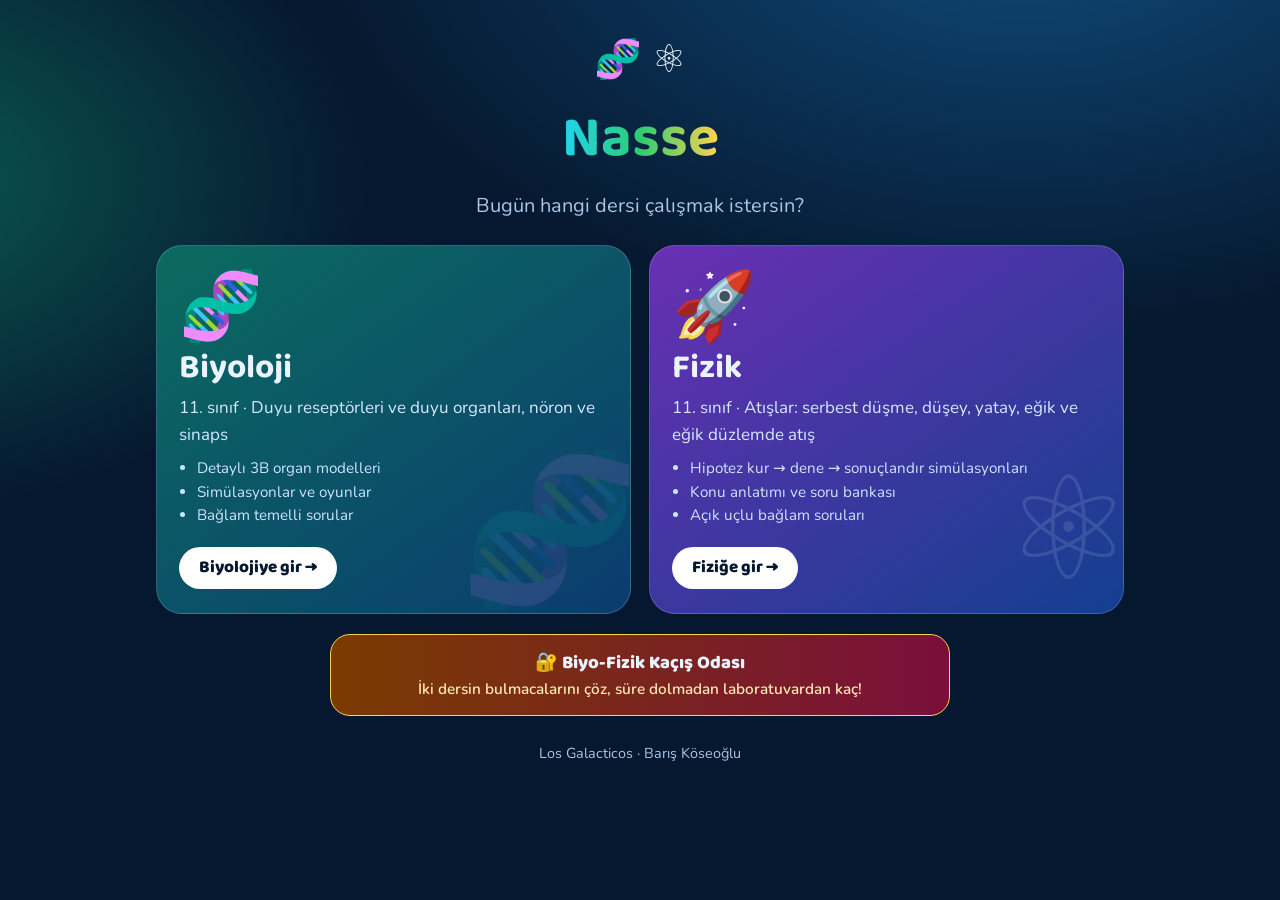
<file: index.html>
<!DOCTYPE html>
<html lang="tr">
<head>
<meta charset="utf-8">
<meta name="viewport" content="width=device-width, initial-scale=1, viewport-fit=cover">
<meta name="theme-color" content="#06182f">
<meta name="description" content="Nasse: 11. sınıf Biyoloji ve Fizik. 3B modeller, simülasyonlar, oyunlar ve kaçış odası.">
<title>Nasse · Biyoloji ve Fizik</title>
<link href="https://fonts.googleapis.com/css2?family=Baloo+2:wght@500;700;800&family=Nunito:wght@400;600;700;800&display=swap" rel="stylesheet">
<link rel="stylesheet" href="style.css">
<style>
.pick{max-width:1000px;margin:0 auto;padding:30px 16px 40px;text-align:center}
.pick h1{font-size:clamp(2.2rem,7vw,3.6rem);margin:.1em 0}.pick h1 b{background:linear-gradient(90deg,var(--cyan),var(--green),var(--gold));-webkit-background-clip:text;color:transparent}
.pick .q{font-size:1.25rem;color:var(--mut);margin:.2em 0 1.2em}
.cards2{display:grid;grid-template-columns:repeat(auto-fit,minmax(290px,1fr));gap:18px}
.big{position:relative;display:block;text-decoration:none;color:var(--txt);border-radius:26px;padding:28px 22px 24px;border:1px solid var(--line);overflow:hidden;transition:.2s;text-align:left;min-height:300px}
.big:hover{transform:translateY(-6px) scale(1.01)}
.big .ic{font-size:4.2rem;line-height:1}.big h2{font-size:2.1rem;margin:.2em 0}.big p{margin:.3em 0;color:#d6e8ff}
.big ul{padding-left:18px;margin:.6em 0;color:#cfe3ff;font-size:.95rem}
.big .go{display:inline-block;margin-top:10px;background:#fff;color:#06182f;border-radius:99px;padding:8px 20px;font-family:'Baloo 2';font-weight:800}
.bio{background:linear-gradient(145deg,#0b6b5f,#0b3c6f)}.fiz{background:linear-gradient(145deg,#6a2fb3,#133f8f)}
.big:after{content:attr(data-bg);position:absolute;right:-10px;bottom:-30px;font-size:9rem;opacity:.12}
.esc{display:block;margin:20px auto 0;max-width:620px;text-decoration:none;color:var(--txt);background:linear-gradient(90deg,#7a3b00,#7a0f3b);border:1px solid var(--gold);border-radius:20px;padding:14px 20px;font-weight:800;font-family:'Baloo 2';font-size:1.15rem}
.esc small{display:block;font-family:Nunito;font-weight:600;color:#ffe9b5}
.credit2{margin-top:26px;color:var(--mut);font-size:.9rem}
</style>
</head>
<body>
<main class="pick">
  <div style="font-size:2.4rem">🧬 ⚛️</div>
  <h1><b>Nasse</b></h1>
  <p class="q">Bugün hangi dersi çalışmak istersin?</p>
  <div class="cards2">
    <a class="big bio" href="biyoloji.html" data-bg="🧬">
      <div class="ic">🧬</div><h2>Biyoloji</h2>
      <p>11. sınıf · Duyu reseptörleri ve duyu organları, nöron ve sinaps</p>
      <ul><li>Detaylı 3B organ modelleri</li><li>Simülasyonlar ve oyunlar</li><li>Bağlam temelli sorular</li></ul>
      <span class="go">Biyolojiye gir →</span>
    </a>
    <a class="big fiz" href="fizik.html" data-bg="⚛️">
      <div class="ic">🚀</div><h2>Fizik</h2>
      <p>11. sınıf · Atışlar: serbest düşme, düşey, yatay, eğik ve eğik düzlemde atış</p>
      <ul><li>Hipotez kur → dene → sonuçlandır simülasyonları</li><li>Konu anlatımı ve soru bankası</li><li>Açık uçlu bağlam soruları</li></ul>
      <span class="go">Fiziğe gir →</span>
    </a>
  </div>
  <a class="esc" href="escape.html">🔐 Biyo-Fizik Kaçış Odası <small>İki dersin bulmacalarını çöz, süre dolmadan laboratuvardan kaç!</small></a>
  <div class="credit2">Los Galacticos · Barış Köseoğlu</div>
</main>
</body>
</html>
</file>
<file: style.css>
:root{--navy:#06182f;--navy2:#0b2a4f;--blue:#1e90ff;--cyan:#22d3ee;--green:#2ecc71;--gold:#ffd34d;--card:rgba(255,255,255,.07);--line:rgba(255,255,255,.16);--txt:#eaf4ff;--mut:#a9c6e6}
*{box-sizing:border-box;-webkit-tap-highlight-color:transparent}
html{scroll-behavior:smooth}
body{margin:0;font-family:'Nunito',system-ui,sans-serif;font-size:17px;line-height:1.55;color:var(--txt);background:radial-gradient(1200px 700px at 80% -10%,#0f4a7a 0,transparent 60%),radial-gradient(900px 600px at -10% 20%,#0a5b53 0,transparent 55%),var(--navy);min-height:100vh;padding-bottom:env(safe-area-inset-bottom)}
h1,h2,h3,h4,.btn,.tab,nav a,.badge,.chip{font-family:'Baloo 2','Nunito',sans-serif}
h2{font-size:1.9rem;margin:.3em 0 .1em;line-height:1.2}h3{margin:1.2em 0 .4em}h4{margin:.9em 0 .2em;color:var(--cyan)}
a{color:var(--cyan)}
header{position:sticky;top:0;z-index:30;background:rgba(6,24,47,.88);backdrop-filter:blur(10px);border-bottom:1px solid var(--line);padding-top:env(safe-area-inset-top)}
.hbar{max-width:1100px;margin:auto;display:flex;align-items:center;gap:10px;padding:8px 14px;flex-wrap:wrap}
.logo{font-family:'Baloo 2';font-weight:800;font-size:1.3rem;text-decoration:none;color:#fff;display:flex;gap:6px;align-items:center}
.logo b{background:linear-gradient(90deg,var(--cyan),var(--green));-webkit-background-clip:text;color:transparent}
nav{display:flex;gap:4px;flex:1;overflow-x:auto;scrollbar-width:none}
nav a{white-space:nowrap;text-decoration:none;color:var(--mut);padding:5px 11px;border-radius:999px;font-weight:700;font-size:.95rem}
nav a.on,nav a:hover{background:linear-gradient(90deg,var(--blue),var(--green));color:#fff}
.hud{display:flex;gap:8px;align-items:center;font-weight:800;font-size:.9rem}
.hud span{background:var(--card);border:1px solid var(--line);padding:2px 9px;border-radius:999px}
.xpbar{height:4px;background:rgba(255,255,255,.1)}.xpbar i{display:block;height:100%;width:0;background:linear-gradient(90deg,var(--cyan),var(--green));transition:width .6s}
#loginBtn{font-family:'Baloo 2';border:1px solid var(--line);background:var(--card);color:#fff;border-radius:999px;padding:3px 12px;cursor:pointer}
main{max-width:1100px;margin:auto;padding:16px 14px 60px}
.sub{color:var(--mut);margin-top:0}
.hero{text-align:center;padding:26px 10px 18px;position:relative}
.hero h1{font-size:clamp(2.4rem,9vw,4.4rem);margin:.1em 0;background:linear-gradient(90deg,#7dd3fc,#34d399,#7dd3fc);background-size:200%;-webkit-background-clip:text;color:transparent;animation:flow 6s linear infinite}
@keyframes flow{to{background-position:200%}}
.orbit{font-size:2rem;display:flex;gap:14px;justify-content:center;flex-wrap:wrap}.orbit span{animation:bob 3s ease-in-out infinite}
.orbit span:nth-child(2n){animation-delay:.5s}.orbit span:nth-child(3n){animation-delay:1s}
@keyframes bob{50%{transform:translateY(-9px) scale(1.12)}}
.kaz{max-width:760px;margin:.6em auto;color:var(--mut);font-size:.95rem}
.credit{display:inline-block;margin:6px 0 14px;font-size:.85rem;letter-spacing:.14em;text-transform:uppercase;color:var(--gold);font-weight:800}
.btn{display:inline-block;border:0;cursor:pointer;color:#fff;text-decoration:none;font-weight:800;font-size:1rem;padding:9px 18px;border-radius:14px;background:linear-gradient(135deg,var(--blue),#14b8a6);box-shadow:0 4px 14px rgba(0,120,255,.3);transition:transform .15s}
.btn:hover{transform:translateY(-2px)}.btn:active{transform:scale(.96)}
.btn.alt{background:linear-gradient(135deg,#059669,#0ea5e9)}.btn.ghost{background:var(--card);border:1px solid var(--line);box-shadow:none}
.btn.big{font-size:1.25rem;padding:13px 28px;animation:pulse 2.2s infinite}
@keyframes pulse{50%{box-shadow:0 0 0 10px rgba(34,211,238,.12)}}
.dbtn{background:linear-gradient(135deg,#2563eb,#38bdf8)}.ybtn{background:linear-gradient(135deg,#f59e0b,#fb7185)}
.btns{display:flex;gap:10px;flex-wrap:wrap;margin:10px 0;align-items:center}
.grid{display:grid;grid-template-columns:repeat(auto-fill,minmax(210px,1fr));gap:12px;margin:14px 0}
.tile{display:block;text-decoration:none;color:var(--txt);background:var(--card);border:1px solid var(--line);border-radius:18px;padding:14px;transition:.2s;animation:pop .5s both}
.tile:hover{transform:translateY(-4px);border-color:var(--cyan);box-shadow:0 8px 24px rgba(34,211,238,.15)}
@keyframes pop{from{opacity:0;transform:translateY(12px)}}
.ti{font-size:2rem}.tile b{display:block;font-family:'Baloo 2';font-size:1.1rem;line-height:1.2}.tile small{color:var(--mut)}
.pbar{height:7px;background:rgba(255,255,255,.12);border-radius:9px;margin:8px 0 4px;overflow:hidden}.pbar i{display:block;height:100%;background:linear-gradient(90deg,var(--cyan),var(--green))}
.badges{display:flex;gap:10px;flex-wrap:wrap}.badge{padding:6px 12px;border-radius:14px;background:var(--card);border:1px dashed var(--line);opacity:.45;filter:grayscale(1)}
.badge.on{opacity:1;filter:none;border:1px solid var(--gold);box-shadow:0 0 14px rgba(255,211,77,.25)}.badge span{margin-right:6px}
.sec{background:var(--card);border:1px solid var(--line);border-radius:18px;padding:6px 16px;margin:14px 0}
.back{display:inline-block;margin-bottom:6px;text-decoration:none;font-weight:800}
.topic{background:var(--card);border:1px solid var(--line);border-radius:22px;padding:6px 18px 18px;margin:8px 0}
.code{display:inline-block;background:var(--blue);padding:1px 10px;border-radius:99px;font-weight:800;font-size:.8rem}
.step{border-left:5px solid var(--cyan);background:rgba(255,255,255,.05);border-radius:0 16px 16px 0;padding:6px 14px 10px;margin:14px 0;animation:pop .5s both}
.s1{border-color:#ffd34d}.s2{border-color:var(--cyan)}.s3{border-color:var(--green)}.s4{border-color:#fb7185}.s5{border-color:#a78bfa}
.step h4{margin-top:.4em}
.flow{display:flex;flex-wrap:wrap;gap:6px;align-items:center;margin:12px 0}.chip{background:linear-gradient(135deg,#1d4ed8,#0d9488);padding:5px 13px;border-radius:99px;font-weight:700;animation:pop .6s both}.arr{color:var(--gold);font-style:normal}
.tbl{width:100%;border-collapse:collapse;margin:10px 0;font-size:.95rem;display:block;overflow-x:auto}
.tbl th{background:rgba(30,144,255,.35);text-align:left}.tbl td,.tbl th{padding:7px 10px;border:1px solid var(--line);vertical-align:top}
.tbl tr.ok td{background:rgba(46,204,113,.18)}.tbl tr.bad td{background:rgba(255,90,110,.18)}
.callout{background:rgba(255,211,77,.12);border:1px solid var(--gold);border-radius:14px;padding:10px 14px;margin:10px 0}
.nav2{display:flex;justify-content:space-between;margin-top:14px}
.qbox{background:rgba(0,0,0,.22);border:1px solid var(--line);border-radius:16px;padding:12px 14px;margin:8px 0}.qt{font-weight:800;margin-bottom:8px}
.opts{display:grid;gap:8px}.opt{text-align:left;background:var(--card);color:var(--txt);border:1px solid var(--line);border-radius:12px;padding:9px 12px;font:inherit;cursor:pointer;transition:.15s}
.opt b{display:inline-block;width:24px;height:24px;line-height:24px;text-align:center;background:var(--blue);border-radius:50%;margin-right:8px;font-size:.85rem}
.opt:hover:not(:disabled){border-color:var(--cyan);transform:translateX(3px)}.opt.ok{background:rgba(46,204,113,.3);border-color:var(--green)}.opt.bad{background:rgba(255,90,110,.3);border-color:#ff5a6e}
.result{border-radius:12px;padding:8px 12px;margin:8px 0;animation:pop .3s both}.result.good{background:rgba(46,204,113,.18);border:1px solid var(--green)}.result.warn{background:rgba(255,180,60,.15);border:1px solid #ffb43c}
.task,.obs{background:rgba(34,211,238,.1);border:1px solid var(--cyan);border-radius:16px;padding:6px 14px;margin:12px 0}.task p{margin:.2em 0 .6em}.obs{border-color:var(--green);background:rgba(46,204,113,.08)}
.tabs{display:flex;gap:6px;flex-wrap:wrap;margin:10px 0}.tab{text-decoration:none;color:var(--txt);background:var(--card);border:1px solid var(--line);padding:5px 14px;border-radius:99px;font-weight:700}.tab.on{background:linear-gradient(90deg,var(--blue),var(--green))}
.v3d{border-radius:20px;overflow:hidden;border:1px solid var(--line);background:radial-gradient(circle at 50% 40%,#12467a,#071b34);min-height:320px}
.v3d canvas{display:block;width:100%!important}
.chips{display:flex;gap:6px;flex-wrap:wrap;margin:8px 0}.chip2{background:var(--card);border:1px solid var(--line);padding:4px 12px;border-radius:99px;cursor:pointer;font-weight:700;font-size:.9rem}.chip2.on,.chip2:hover{background:var(--blue);border-color:var(--cyan)}
.info{background:rgba(0,0,0,.25);border:1px solid var(--cyan);border-radius:16px;padding:10px 14px;margin:8px 0;min-height:80px}.info b{font-family:'Baloo 2';font-size:1.2rem;color:var(--gold)}
.tagp{display:inline-block;margin-left:8px;background:var(--green);color:#04210f;border-radius:99px;padding:0 10px;font-size:.78rem;font-weight:800}
.simbox canvas{width:100%;border-radius:16px;background:rgba(0,0,0,.28);border:1px solid var(--line);display:block}
.ctl{display:flex;gap:10px;flex-wrap:wrap;align-items:center;margin:10px 0}.seg{display:flex;gap:10px;flex-wrap:wrap}.seg label,.chk{background:var(--card);border:1px solid var(--line);border-radius:99px;padding:4px 12px;cursor:pointer}
.sl{display:flex;flex-direction:column;gap:2px;min-width:230px;font-weight:700}input[type=range]{width:100%;accent-color:var(--cyan)}
.readout{margin:8px 0;padding:8px 12px;background:rgba(0,0,0,.25);border-radius:12px;font-weight:700}
.legend{font-size:.88rem;color:var(--mut)}.lg{display:inline-block;width:14px;height:14px;border-radius:4px;margin:0 4px 0 10px;vertical-align:middle}.l1{background:#2a6fdb}.l2{background:#e5484d}.l3{background:#f59e0b}
select,input[type=text]{font:inherit;color:var(--txt);background:#0b2a4f;border:1px solid var(--line);border-radius:10px;padding:6px 8px;max-width:100%}
select.ok,input.ok{border-color:var(--green);background:#0c4a3a}select.bad,input.bad{border-color:#ff5a6e;background:#4b1424}
.game{margin:8px 0}.trail{color:var(--mut);margin:6px 0}.trail .ok{color:#6ee7a0}.trail .bad{color:#ff8da1}
.stmt{background:rgba(0,0,0,.25);border:1px solid var(--cyan);border-radius:16px;padding:16px;font-size:1.2rem;font-weight:800;margin:10px 0}
.why{padding-left:0;list-style:none}.why li{padding:8px 12px;margin:6px 0;border-radius:12px}.why li.ok{background:rgba(46,204,113,.14)}.why li.bad{background:rgba(255,90,110,.14)}
.nsvg{width:100%;max-width:700px;background:rgba(0,0,0,.2);border-radius:16px;border:1px solid var(--line);display:block}
.grid7{display:grid;grid-template-columns:repeat(auto-fill,minmax(210px,1fr));gap:8px;margin:10px 0}.lab{display:flex;gap:6px;align-items:center}
.cards3{display:grid;grid-template-columns:repeat(auto-fit,minmax(220px,1fr));gap:10px}.mini{background:var(--card);border:1px solid var(--line);border-radius:16px;padding:8px 14px}.mini label{display:block;margin:6px 0}
.btcard{background:var(--card);border:1px solid var(--line);border-radius:20px;padding:12px 16px;margin:14px 0;animation:pop .4s both}
.bt-h{display:flex;gap:8px;font-size:1.1rem;font-family:'Baloo 2'}.ctx{background:rgba(0,0,0,.22);border-left:4px solid var(--gold);padding:2px 14px;border-radius:0 12px 12px 0}
.fld{display:block;margin:8px 0;font-weight:700}.fld input{display:block;width:100%;margin-top:3px}
.prog{color:var(--mut);margin:4px 0}.hint,small{color:var(--mut)}
.toast{position:fixed;left:50%;top:76px;transform:translate(-50%,-20px);background:linear-gradient(90deg,var(--blue),var(--green));padding:9px 18px;border-radius:99px;font-weight:800;opacity:0;transition:.35s;z-index:99;box-shadow:0 8px 30px rgba(0,0,0,.4);max-width:92vw;text-align:center}
.toast.show{opacity:1;transform:translate(-50%,0)}
.cf{position:fixed;top:-12px;width:9px;height:14px;border-radius:2px;z-index:98;animation:fall 1.8s ease-in forwards}
@keyframes fall{to{transform:translateY(105vh) rotate(720deg);opacity:.2}}
footer{text-align:center;color:var(--mut);font-size:.85rem;padding:18px}
@media(max-width:600px){body{font-size:16px}h2{font-size:1.5rem}.hud span:nth-child(3){display:none}}

/* ===== 3B görüntüleyici, simülasyon ve yeni bileşenler ===== */
.v3wrap{margin:10px 0}.v3bar{margin:8px 0}.v3bar .btn.on,.btn.ghost.on{background:var(--cyan);color:#04202e;border-color:var(--cyan)}
.cutsl{display:inline-flex;align-items:center;gap:8px;background:var(--card);border:1px solid var(--line);border-radius:99px;padding:3px 12px;font-weight:700;font-size:.9rem}.cutsl input{width:130px}
.layers{display:flex;flex-wrap:wrap;gap:6px;align-items:center;margin:6px 0}.laylab{font-weight:800;color:var(--mut)}
.layw .lay,label.lay{background:var(--card);border:1px solid var(--line);border-radius:99px;padding:3px 11px;font-size:.85rem;cursor:pointer;display:inline-flex;gap:5px;align-items:center}
.embed3{margin:16px 0;background:rgba(0,0,0,.18);border:1px solid var(--line);border-radius:18px;padding:6px 14px 12px}.embed3 h4{margin:.4em 0}.embed3 .tab{cursor:pointer}
.st3d{display:block;width:100%!important;border-radius:18px;border:1px solid var(--line);background:radial-gradient(circle at 50% 40%,#12467a,#071b34);touch-action:none}
.simbox .ctl,.simbox .wrap{margin:10px 0}.wrap.two,.two{display:grid;grid-template-columns:minmax(0,1.3fr) minmax(0,1fr);gap:12px;align-items:start}
@media(max-width:700px){.two{grid-template-columns:1fr}}
.bars{display:grid;gap:7px}.bar{display:grid;grid-template-columns:minmax(120px,1.2fr) 2fr 44px;gap:8px;align-items:center;font-size:.88rem;font-weight:700}
.bar .trk{height:12px;border-radius:99px;background:rgba(255,255,255,.12);overflow:hidden}.bar .trk i{display:block;height:100%;width:0;border-radius:99px;transition:width .12s}.bar b{text-align:right;font-size:.82rem}
.pathrow{display:flex;flex-wrap:wrap;gap:4px;align-items:center}.pathrow .chip{font-size:.8rem;padding:3px 9px}.chip.lit{background:var(--gold);color:#3a2800;transform:scale(1.07)}
.btns{display:flex;gap:8px;flex-wrap:wrap;align-items:center;margin:8px 0}.btn.alt{background:rgba(34,211,238,.18);border:1px solid var(--cyan);color:var(--txt)}
.links{display:flex;gap:8px;flex-wrap:wrap;margin:10px 0}
.orgs{display:flex;gap:10px;flex-wrap:wrap}.orgchip{text-decoration:none;color:var(--txt);background:var(--card);border:1px solid var(--line);border-radius:18px;padding:10px 18px;font-weight:800;display:flex;gap:8px;align-items:center;transition:.15s}.orgchip span{font-size:1.5rem}.orgchip:hover{border-color:var(--cyan);transform:translateY(-3px)}
.avci-q{background:rgba(0,0,0,.25);border:1px solid var(--cyan);border-radius:16px;padding:10px 14px;margin:8px 0;font-size:1.1rem}
.m3slot{margin-top:8px}
@media(max-width:600px){.bar{grid-template-columns:1fr 1.4fr 40px}.cutsl input{width:100px}}
.sl{display:block!important;min-width:230px}.sl b{display:inline}.sl small{display:inline}
.swsite{font-size:.8rem;text-decoration:none;color:var(--mut);border:1px solid var(--line);border-radius:99px;padding:2px 10px}

/* PDF ekleri: etkinlik tabloları */
.step.widget{border-left:4px solid #ffd34d}
.tblwrap{overflow-x:auto}
.e5t select{max-width:100%;min-width:150px;padding:6px 8px;border-radius:10px;background:rgba(255,255,255,.08);color:inherit;border:1px solid rgba(120,160,255,.35);font:inherit;font-size:.88rem}
.e5t select option{color:#111}
.e5t select.ok,.e5t input.ok{border-color:#2ecc71;box-shadow:0 0 0 2px rgba(46,204,113,.35)}
.e5t select.bad,.e5t input.bad{border-color:#ff5a5a;box-shadow:0 0 0 2px rgba(255,90,90,.35)}
.e5t input{width:100%;min-width:140px;padding:6px 8px;border-radius:10px;background:rgba(255,255,255,.08);color:inherit;border:1px solid rgba(120,160,255,.35);font:inherit}
.e5sec h4{color:#ffd34d}
.chip2.bad{background:rgba(255,90,90,.45)!important}
</file>
